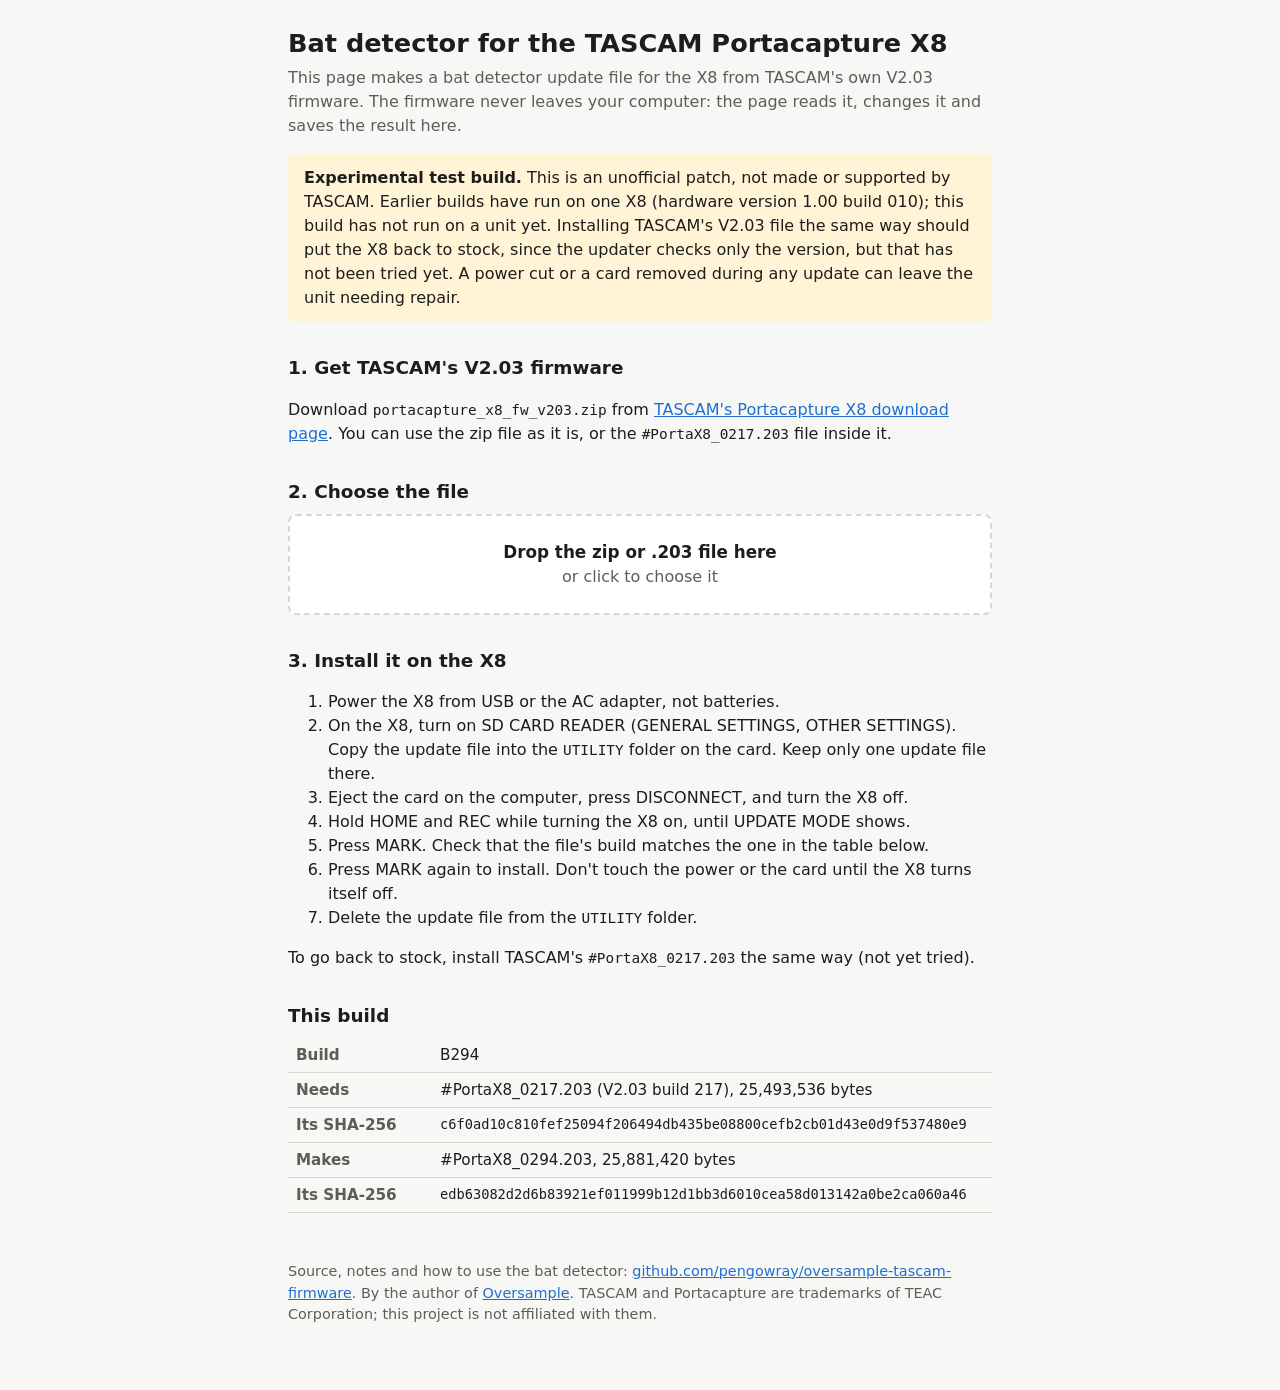
<file: site/index.html>
<!doctype html>
<html lang="en">
<head>
<meta charset="utf-8">
<meta name="viewport" content="width=device-width, initial-scale=1">
<title>X8 bat detector patcher</title>
<meta name="description" content="Make the bat detector update file for the TASCAM Portacapture X8 from TASCAM's own V2.03 firmware, in your browser.">
<style>
  :root {
    --bg: #f7f7f5; --panel: #ffffff; --text: #1d1d1b; --muted: #5d5d58; --line: #d8d8d2;
    --accent: #1f6fd1; --accent-text: #ffffff; --good: #1f7a3a; --bad: #b3261e; --warn-bg: #fff4d6;
    color-scheme: light dark;
  }
  @media (prefers-color-scheme: dark) {
    :root {
      --bg: #161615; --panel: #212120; --text: #ececea; --muted: #a6a6a0; --line: #3a3a37;
      --accent: #4c95f0; --accent-text: #0b0b0b; --good: #5fc27a; --bad: #ff8a80; --warn-bg: #3a3218;
    }
  }
  * { box-sizing: border-box; }
  body { margin: 0; background: var(--bg); color: var(--text);
    font: 16px/1.5 system-ui, -apple-system, "Segoe UI", Roboto, sans-serif; }
  main { max-width: 46rem; margin: 0 auto; padding: 1.5rem 1rem 4rem; }
  h1 { font-size: 1.6rem; margin: 0 0 0.25rem; }
  h2 { font-size: 1.15rem; margin: 2rem 0 0.5rem; }
  p, li { color: var(--text); }
  .lead { color: var(--muted); margin-top: 0; }
  .note { background: var(--warn-bg); border-radius: 6px; padding: 0.75rem 1rem; }
  code, .hash { font-family: ui-monospace, "Cascadia Mono", "DejaVu Sans Mono", monospace; font-size: 0.9em; }
  .hash { overflow-wrap: anywhere; }
  a { color: var(--accent); }
  #drop { display: block; border: 2px dashed var(--line); border-radius: 8px; background: var(--panel);
    padding: 1.5rem 1rem; text-align: center; cursor: pointer; }
  #drop.over { border-color: var(--accent); }
  #drop strong { display: block; font-size: 1.05rem; }
  #drop span { color: var(--muted); }
  #file { position: absolute; width: 1px; height: 1px; opacity: 0; }
  #file:focus-visible + #drop { outline: 3px solid var(--accent); outline-offset: 2px; }
  #checks { list-style: none; padding: 0; margin: 1rem 0; }
  #checks li { background: var(--panel); border: 1px solid var(--line); border-radius: 6px;
    padding: 0.6rem 0.8rem; margin-bottom: 0.5rem; }
  #checks .label { font-weight: 600; }
  #checks .ok .label::before { content: "Passed: "; color: var(--good); }
  #checks .fail .label::before { content: "Failed: "; color: var(--bad); }
  #checks .detail { display: block; color: var(--muted); }
  #download { display: inline-block; background: var(--accent); color: var(--accent-text); text-decoration: none;
    font-weight: 600; border-radius: 6px; padding: 0.7rem 1.2rem; }
  #download[hidden] { display: none; }
  table { border-collapse: collapse; width: 100%; font-size: 0.95rem; }
  th, td { text-align: left; padding: 0.35rem 0.5rem; border-bottom: 1px solid var(--line); vertical-align: top; }
  th { color: var(--muted); font-weight: 600; width: 9rem; }
  footer { margin-top: 3rem; color: var(--muted); font-size: 0.9rem; }
</style>
</head>
<body>
<main>
  <h1>Bat detector for the TASCAM Portacapture X8</h1>
  <p class="lead">This page makes a bat detector update file for the X8 from TASCAM's own V2.03 firmware. The
    firmware never leaves your computer: the page reads it, changes it and saves the result here.</p>

  <p class="note"><strong>Experimental test build.</strong> This is an unofficial patch, not made or supported by
    TASCAM. Earlier builds have run on one X8 (hardware version 1.00 build 010); this build has not run on
    a unit yet. Installing TASCAM's V2.03 file the same way should put the X8 back to stock, since the
    updater checks only the version, but that has not been tried yet. A power cut or a card removed during
    any update can leave the unit needing repair.</p>

  <h2>1. Get TASCAM's V2.03 firmware</h2>
  <p>Download <code>portacapture_x8_fw_v203.zip</code> from
    <a href="https://tascam.com/us/product/portacapture_x8/download">TASCAM's Portacapture X8 download page</a>.
    You can use the zip file as it is, or the <code>#PortaX8_0217.203</code> file inside it.</p>

  <h2>2. Choose the file</h2>
  <input type="file" id="file" accept=".zip,.203">
  <label for="file" id="drop">
    <strong>Drop the zip or .203 file here</strong>
    <span>or click to choose it</span>
  </label>

  <ul id="checks" aria-live="polite"></ul>
  <a id="download" hidden>Save the update file</a>

  <h2>3. Install it on the X8</h2>
  <ol>
    <li>Power the X8 from USB or the AC adapter, not batteries.</li>
    <li>On the X8, turn on SD CARD READER (GENERAL SETTINGS, OTHER SETTINGS). Copy the update file into the
      <code>UTILITY</code> folder on the card. Keep only one update file there.</li>
    <li>Eject the card on the computer, press DISCONNECT, and turn the X8 off.</li>
    <li>Hold HOME and REC while turning the X8 on, until UPDATE MODE shows.</li>
    <li>Press MARK. Check that the file's build matches the one in the table below.</li>
    <li>Press MARK again to install. Don't touch the power or the card until the X8 turns itself off.</li>
    <li>Delete the update file from the <code>UTILITY</code> folder.</li>
  </ol>
  <p>To go back to stock, install TASCAM's <code>#PortaX8_0217.203</code> the same way (not yet tried).</p>

  <h2>This build</h2>
  <table>
    <tr><th>Build</th><td id="build">loading</td></tr>
    <tr><th>Needs</th><td id="original-name">loading</td></tr>
    <tr><th>Its SHA-256</th><td class="hash" id="original-sha">loading</td></tr>
    <tr><th>Makes</th><td id="patched-name">loading</td></tr>
    <tr><th>Its SHA-256</th><td class="hash" id="patched-sha">loading</td></tr>
  </table>

  <footer>
    Source, notes and how to use the bat detector:
    <a href="https://github.com/pengowray/oversample-tascam-firmware">github.com/pengowray/oversample-tascam-firmware</a>.
    By the author of <a href="https://github.com/pengowray/oversample">Oversample</a>.
    TASCAM and Portacapture are trademarks of TEAC Corporation; this project is not affiliated with them.
  </footer>
</main>
<script src="patcher.js"></script>
</body>
</html>
</file>
